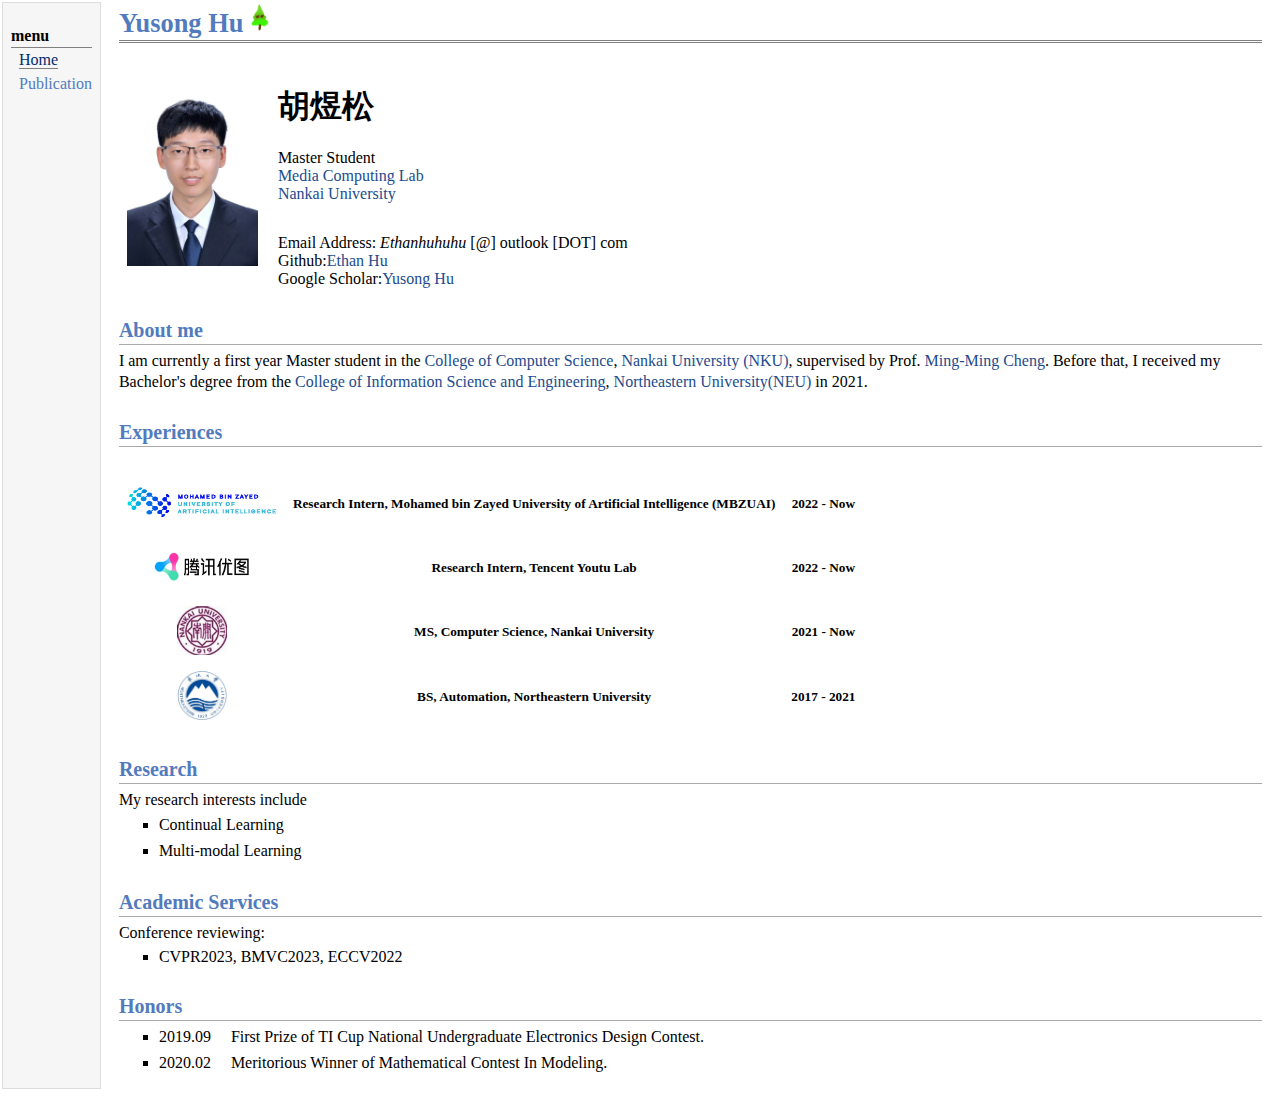
<file: index.html>
<!DOCTYPE html PUBLIC "-//W3C//DTD XHTML 1.1//EN"
  "http://www.w3.org/TR/xhtml11/DTD/xhtml11.dtd">
<html xmlns="http://www.w3.org/1999/xhtml" xml:lang="en">
    <style>
        .hh { display: inline; }
    </style>
<head>
<meta name="generator" content="jemdoc, see http://jemdoc.jaboc.net/" />
<meta http-equiv="Content-Type" content="text/html;charset=utf-8" />
<link rel="stylesheet" href="jemdoc.css" type="text/css" />
<link rel="icon" type="image/x-ico" href=" images/logo.jpg"/>
<title>Yusong Hu</title>
</head>
<body>
<table summary="Table for page layout." id="tlayout">
<tr valign="top">
<td id="layout-menu">
<div class="menu-category">menu</div>
<div class="menu-item"><a href="index.html" class="current">Home</a></div>
<!--<div class="menu-item"><a href="research.html">Research</a></div>-->
<div class="menu-item"><a href="publications.html">Publication</a></div>
</td>
<td id="layout-content">
<div id="toptitle">
<h1 class='hh'>Yusong Hu  </h1><a href="images/logo.jpg"><img src="images/logo.jpg" alt="alt text" width="20px" height="30px" /></a>
</div>
<table class="imgtable"><tr><td>
<a href="images/huyusong.jpg"><img src=" images/huyusong.jpg" alt="alt text" width="131px" height="180px" /></a>&nbsp;</td>
<td align="left"><p><h3><font size="6" face="KaiTi" color="black">胡煜松</font></h3>
<br /> Master Student<br /> <a href="https://mmcheng.net/">Media Computing Lab</a><br /><a href="https://www.nankai.edu.cn/">Nankai University</a><br />
</p><br />Email Address: <i>Ethanhuhuhu</i> [@] outlook [DOT] com
<br />Github:<a href="https://github.com/Ethanhuhuhu">Ethan Hu</a>
<br />Google Scholar:<a href="https://scholar.google.com/citations?user=A8Go6k4AAAAJ&hl=zh-CN&oi=ao">Yusong Hu</a>
</td></tr></table>
<h2>About me</h2>

<p>I am currently a first year Master student in the <a href="https://cc.nankai.edu.cn/">College of Computer Science</a>,<a href="https://www.nankai.edu.cn/"> Nankai University (NKU)</a>, 
supervised by Prof. <a href="https://mmcheng.net/">
Ming-Ming Cheng</a>. Before that,  I received my Bachelor's degree from the <a href="http://www.ise.neu.edu.cn/">College of Information Science and Engineering</a>,<a href="http://www.neu.edu.cn/">
 Northeastern University(NEU)</a> in 2021.</p>
<!--<p>I received the B.S. and M.Sc. degrees in computer engineering from Iran University of Science and Technology (<a href="http://www.iust.ac.ir">IUST</a>), and the <a href="http://ece.ut.ac.ir/">University of Tehran</a>, Iran, in 2005 and 2008, respectively. In April 2015, I received the PhD degree in Telecommunications under the supervision of 
<a href="http://www.people.kth.se/~mikaelj/">Prof. Mikael Johansson</a> and  <a href="http://www.people.kth.se/~carlofi/">Prof. Carlo Fischione</a> at <a href="http:www.kth.se">KTH</a>.  </p>-->
<h2>Experiences</h2>
<br />
<table   border="none" rules="none">
    <tr border="0" rules="none">
                                            <td>
                                                <img src=" images/MBZUAI.png" height="30" width="150">
                                                
                                            </td>
                                            <td>
                                                <h5>
                                                    Research Intern, Mohamed bin Zayed University of Artificial Intelligence (MBZUAI)
                                                </h5>
                                            </td>
                                            <td>
                                                <h5>
                                                    <span class="label label-success">2022 - Now</span>
                                                </h5>
                                                
                                            </td>
                                            
                                        </tr>
    <tr border="0" rules="none">
                                            <td>
                                                <img src=" images/tencent_youtu.jpg" height="40" width="100">
                                                
                                            </td>
                                            <td>
                                                <h5>
                                                    Research Intern, Tencent Youtu Lab
                                                </h5>
                                            </td>
                                            <td>
                                                <h5>
                                                    <span class="label label-success">2022 - Now</span>
                                                </h5>
                                                
                                            </td>
                                            
                                        </tr>
	 <tr border="0" rules="none">
                                            <td>
                                                <img src=" images/nankai.png" height="50" width="50">
                                                
                                            </td>
                                            <td>
                                                <h5>
                                                    MS, Computer Science, Nankai University 
                                                </h5>
                                            </td>
                                            <td>
                                                <h5>
                                                    <span class="label label-success">2021 - Now</span>
                                                </h5>
                                                
                                            </td>
                                            
                                        </tr>
	 <tr border="0" rules="none">
                                            <td>
                                                <img src=" images/neu.jpg" height="50" width="50">
                                                
                                            </td>
                                            <td>
                                                <h5>
                                                    BS, Automation, Northeastern University 
                                                </h5>
                                            </td>
                                            <td>
                                                <h5>
                                                    <span class="label label-success">2017 - 2021</span>
                                                </h5>
                                                
                                            </td>
                                            
                                        </tr>

</table>
 
<h2>Research</h2>
<p>My research interests include </p>
<ul>
<li><p>Continual Learning</p>
</li>
<li><p>Multi-modal Learning</p>
</li>
</ul>

<h2>Academic Services</h2>
<p>Conference reviewing: </p>
<ul>
<li>CVPR2023, BMVC2023, ECCV2022
</li>
</ul>


<h2>Honors</h2>
<ul>
<li><p>2019.09	&emsp;First Prize of TI Cup National Undergraduate Electronics Design Contest. </p>
</li>
<li><p>2020.02	&emsp;Meritorious Winner of Mathematical Contest In Modeling.</p>
</li>
</ul>
</td>
</tr>
</table>
</body>
</html>
</file>
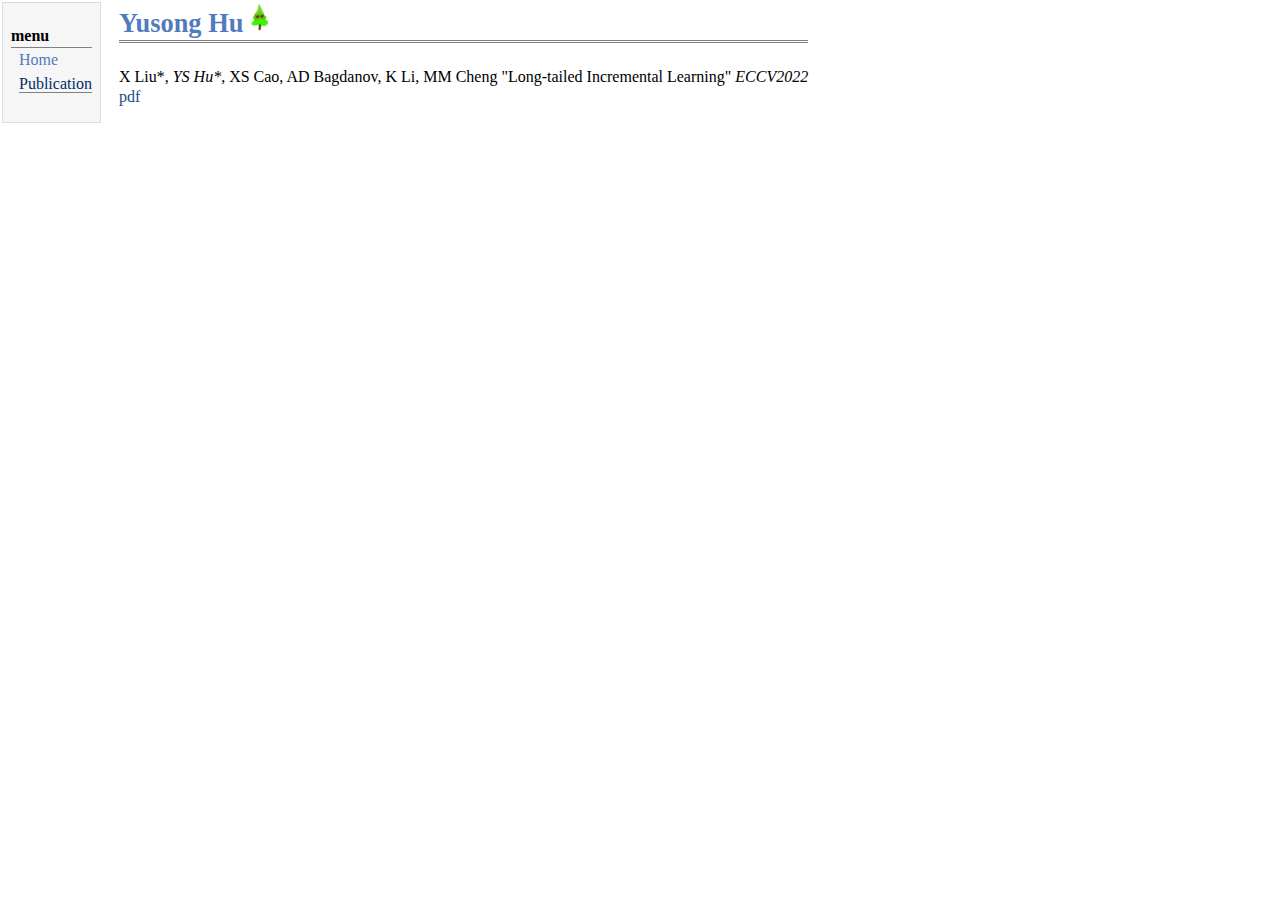
<file: publications.html>
<!DOCTYPE html PUBLIC "-//W3C//DTD XHTML 1.1//EN"
  "http://www.w3.org/TR/xhtml11/DTD/xhtml11.dtd">
<html xmlns="http://www.w3.org/1999/xhtml" xml:lang="en">
    <style>
        .hh { display: inline; }
    </style>
<head>
<meta name="generator" content="jemdoc, see http://jemdoc.jaboc.net/" />
<meta http-equiv="Content-Type" content="text/html;charset=utf-8" />
<link rel="stylesheet" href="jemdoc.css" type="text/css" />
<link rel="icon" type="image/x-ico" href=" images/logo.jpg"/>
<title>Yusong Hu</title>
</head>
<body>
<table summary="Table for page layout." id="tlayout">
<tr valign="top">
<td id="layout-menu">
<div class="menu-category">menu</div>
<div class="menu-item"><a href="index.html">Home</a></div>
<!--<div class="menu-item"><a href="research.html">Research</a></div>-->
<div class="menu-item"><a href="publications.html" class="current">Publication</a></div>
</td>
<td id="layout-content">
<div id="toptitle">
<h1 class='hh'>Yusong Hu  </h1><a href=" images/logo.jpg"><img src=" images/logo.jpg" alt="alt text" width="20px" height="30px" /></a>
</div>
<p>X Liu*, <em>YS Hu*</em>, XS Cao, AD Bagdanov, K Li, MM Cheng "Long-tailed Incremental Learning" <em>ECCV2022</em>
<br /><a href="https://arxiv.org/pdf/2210.00266">pdf</a>
</p>
</td>
</tr>
</table>
</body>
</html>
</file>
<file: jemdoc.css>
/* Default css file for jemdoc. */

table#tlayout {
    border: none;
    border-collapse: separate;
    background: white;
}

body {
	background: white;
	font-family: Georgia, serif;
	padding-bottom: 8px;
	margin: 0;
}

#layout-menu {
	background: #f6f6f6;
	border: 1px solid #dddddd;
	padding-top: 0.5em;
	padding-left: 8px;
	padding-right: 8px;
	font-size: 1.0em;
	width: auto;
	white-space: nowrap;
    text-align: left;
    vertical-align: top;
}

#layout-menu td {
	background: #f4f4f4;
    vertical-align: top;
}

#layout-content {
	padding-top: 0.0em;
	padding-left: 1.0em;
	padding-right: 1.0em;
    border: none;
    background: white;
    text-align: left;
    vertical-align: top;
}

#layout-menu a {
	line-height: 1.5em;
	margin-left: 0.5em;
}

tt {
    background: #ffffdd;
}

pre, tt {
	font-size: 90%;
	font-family: monaco, monospace;
}

a, a > tt {
	color: #224b8d;
	text-decoration: none;
}

a:hover {
	border-bottom: 1px gray dotted;
}

#layout-menu a.current:link, #layout-menu a.current:visited {
	color: #022b6d;
	border-bottom: 1px gray solid;
}
#layout-menu a:link, #layout-menu a:visited, #layout-menu a:hover {
	color: #527bbd;
	text-decoration: none;
}
#layout-menu a:hover {
	text-decoration: none;
}

div.menu-category {
	border-bottom: 1px solid gray;
	margin-top: 0.8em;
	padding-top: 0.2em;
	padding-bottom: 0.1em;
	font-weight: bold;
}

div.menu-item {
	padding-left: 16px;
	text-indent: -16px;
}

div#toptitle {
	padding-bottom: 0.2em;
	margin-bottom: 1.5em;
	border-bottom: 3px double gray;
}

/* Reduce space if we begin the page with a title. */
div#toptitle + h2, div#toptitle + h3 {
	margin-top: -0.7em;
}

div#subtitle {
	margin-top: 0.0em;
	margin-bottom: 0.0em;
	padding-top: 0em;
	padding-bottom: 0.1em;
}

em {
	font-style: italic;
}

strong {
	font-weight: bold;
}


h1, h2, h3 {
	color: #527bbd;
	margin-top: 0.7em;
	margin-bottom: 0.3em;
	padding-bottom: 0.2em;
	line-height: 1.0;
	padding-top: 0.5em;
	border-bottom: 1px solid #aaaaaa;
}

h1 {
	font-size: 165%;
}

h2 {
	padding-top: 0.8em;
	font-size: 125%;
}

h2 + h3 {
    padding-top: 0.2em;
}

h3 {
	font-size: 110%;
	border-bottom: none;
}

p {
	margin-top: 0.0em;
	margin-bottom: 0.8em;
	padding: 0;
	line-height: 1.3;
}

pre {
	padding: 0;
	margin: 0;
}

div#footer {
	font-size: small;
	border-top: 1px solid #c0c0c0;
	padding-top: 0.1em;
	margin-top: 4.0em;
	color: #c0c0c0;
}

div#footer a {
	color: #80a0b0;
}

div#footer-text {
	float: left;
	padding-bottom: 8px;
}

ul, ol, dl {
	margin-top: 0.2em;
	padding-top: 0;
	margin-bottom: 0.8em;
}

dt {
	margin-top: 0.5em;
	margin-bottom: 0;
}

dl {
	margin-left: 20px;
}

dd {
	color: #222222;
}

dd > *:first-child {
	margin-top: 0;
}

ul {
	list-style-position: outside;
	list-style-type: square;
}

p + ul, p + ol {
	margin-top: -0.5em;
}

li ul, li ol {
	margin-top: -0.3em;
}

ol {
	list-style-position: outside;
	list-style-type: decimal;
}

li p, dd p {
	margin-bottom: 0.3em;
}


ol ol {
	list-style-type: lower-alpha;
}

ol ol ol {
	list-style-type: lower-roman;
}

p + div.codeblock {
	margin-top: -0.6em;
}

div.codeblock, div.infoblock {
	margin-right: 0%;
	margin-top: 1.2em;
	margin-bottom: 1.3em;
}

div.blocktitle {
	font-weight: bold;
	color: #cd7b62;
	margin-top: 1.2em;
	margin-bottom: 0.1em;
}

div.blockcontent {
	border: 1px solid silver;
	padding: 0.3em 0.5em;
}

div.infoblock > div.blockcontent {
	background: #ffffee;
}

div.blockcontent p + ul, div.blockcontent p + ol {
	margin-top: 0.4em;
}

div.infoblock p {
	margin-bottom: 0em;
}

div.infoblock li p, div.infoblock dd p {
	margin-bottom: 0.5em;
}

div.infoblock p + p {
	margin-top: 0.8em;
}

div.codeblock > div.blockcontent {
	background: #f6f6f6;
}

span.pycommand {
	color: #000070;
}

span.statement {
	color: #008800;
}
span.builtin {
	color: #000088;
}
span.special {
	color: #990000;
}
span.operator {
	color: #880000;
}
span.error {
	color: #aa0000;
}
span.comment, span.comment > *, span.string, span.string > * {
	color: #606060;
}

@media print {
	#layout-menu { display: none; }
}

#fwtitle {
	margin: 2px;
}

#fwtitle #toptitle {
	padding-left: 0.5em;
	margin-bottom: 0.5em;
}

#layout-content h1:first-child, #layout-content h2:first-child, #layout-content h3:first-child {
	margin-top: -0.7em;
}

div#toptitle h1, #layout-content div#toptitle h1 {
	margin-bottom: 0.0em;
	padding-bottom: 0.1em;
	padding-top: 0;
	margin-top: 0.5em;
	border-bottom: none;
}

img.eq {
	padding: 0;
	padding-left: 0.1em;
	padding-right: 0.1em;
	margin: 0;
}

img.eqwl {
	padding-left: 2em;
	padding-top: 0.6em;
	padding-bottom: 0.2em;
	margin: 0;
}

table {
    border: 0px solid black;
    border-collapse: collapse;
    rules=none
}

td {
    padding: 2px;
    padding-left: 0.5em;
    padding-right: 0.5em;
    text-align: center;
    border: 0px solid gray;
}

table + table {
    margin-top: 1em;
}

tr.heading {
    font-weight: bold;
    border-bottom: 2px solid black;
}

img {
    border: none;
}

table.imgtable, table.imgtable td {
    border: none;
    text-align: left;
}
</file>
